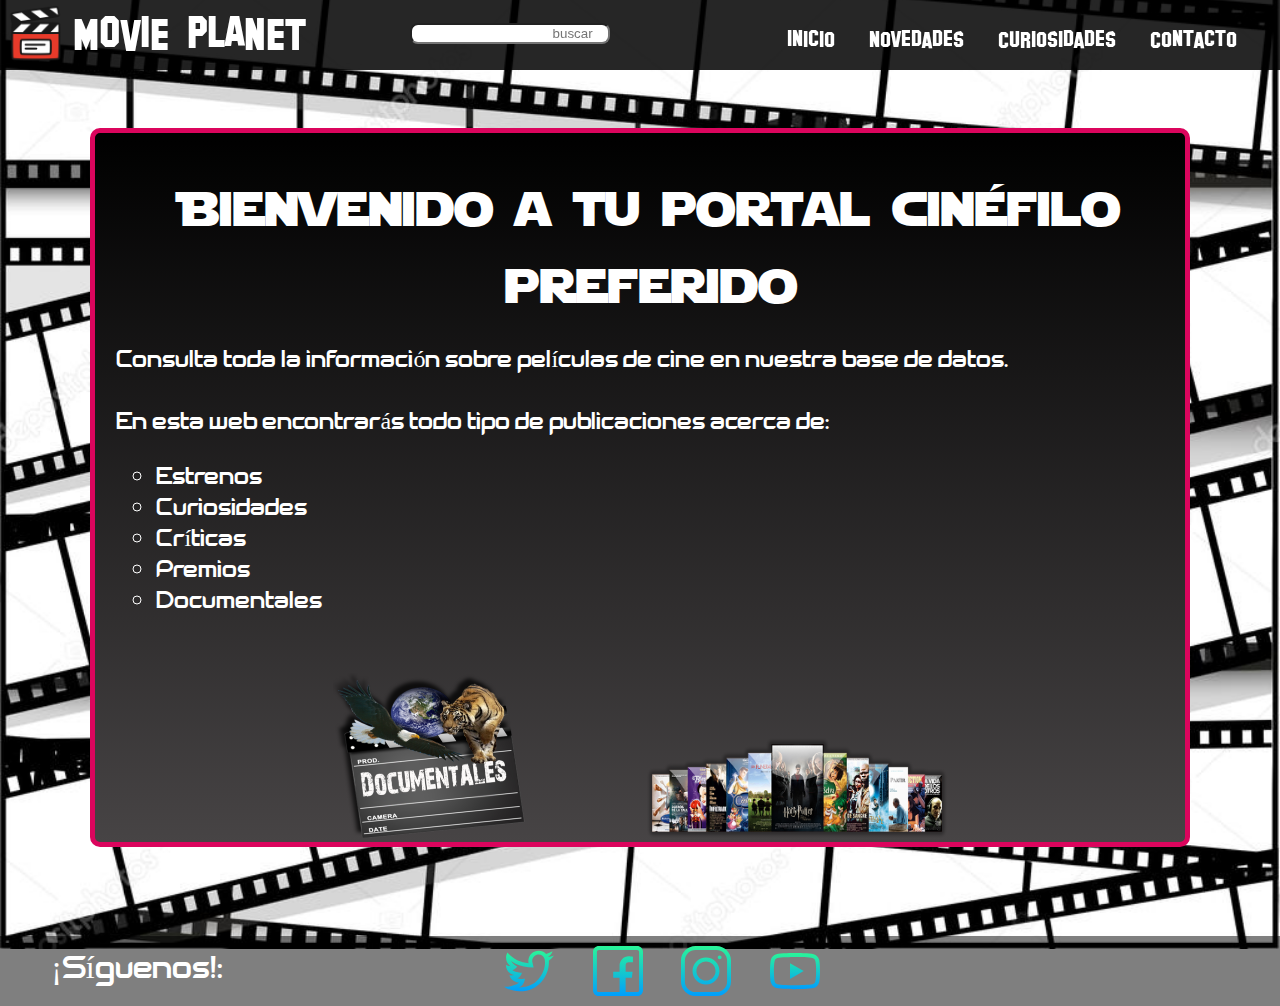
<file: miniproyecto 2/index.html>
<!DOCTYPE html>
<html>
<head>
	<title>Inicio</title>
	<meta name="viewport" content="width=device-width, initial-scale=1.0" charset="UTF-8">
	<link rel="icon" type="image/png" href="img/reproductor.png">
	<link rel="stylesheet" type="text/css" href="CSS/mobile.css">
	<link rel="stylesheet" type="text/css" href="CSS/tablet.css">
	<link rel="stylesheet" type="text/css" href="CSS/inicio.css">
</head>
<body>
<header id="cabecera">
<div id="izquierda">
	<img id="icono" src="img/icono.png">
	<span id="titulo"><a href="index.html">MOVIE PLANET</a></span>
</div>
<span id="buscador"><input type="search" name="busqueda" size="25" placeholder="buscar"></span>
<div id="derecha">
	<nav id="menu">
		<ol class="navegacion">
			<li><a href="index.html">Inicio</a></li>
			<li><a href="novedades.html">Novedades</a></li>
			<li><a href="curiosidades.html">Curiosidades</a></li>
			<li><a href="contacto.html">Contacto</a></li>
		</ol>
	</nav>
</div>
</header>

<div id="contenido">
<div id="titulo2">Bienvenido a tu portal cinéfilo preferido</div>
<section id="texto">
	<article>Consulta toda la información sobre películas de cine en nuestra base de datos.</article><br>
	<article>En esta web encontrarás todo tipo de publicaciones acerca de:</article>
	<ul>
		<li type="circle">Estrenos</li>
		<li type="circle">Curiosidades</li>
		<li type="circle">Críticas</li>
		<li type="circle">Premios</li>
		<li type="circle">Documentales</li>
	</ul>	
</section>
<section id="imags">
	<img id="foto2" src="img/documentales.png">
	<img id="foto1" src="img/peliculas.png">
</section>
</div>


<footer id="pie">
	<span id="follow">¡Síguenos!:</span>
	<a href="https://twitter.com/"><img src="img/twitter.svg"></a>
	<a href="https://www.facebook.com/"><img src="img/facebook.svg"></a>
	<a href="https://www.instagram.com/"><img src="img/instagram.svg"></a>
	<a href="https://www.youtube.com/"><img src="img/youtube.svg"></a>
</footer>
</body>
</html>
</file>
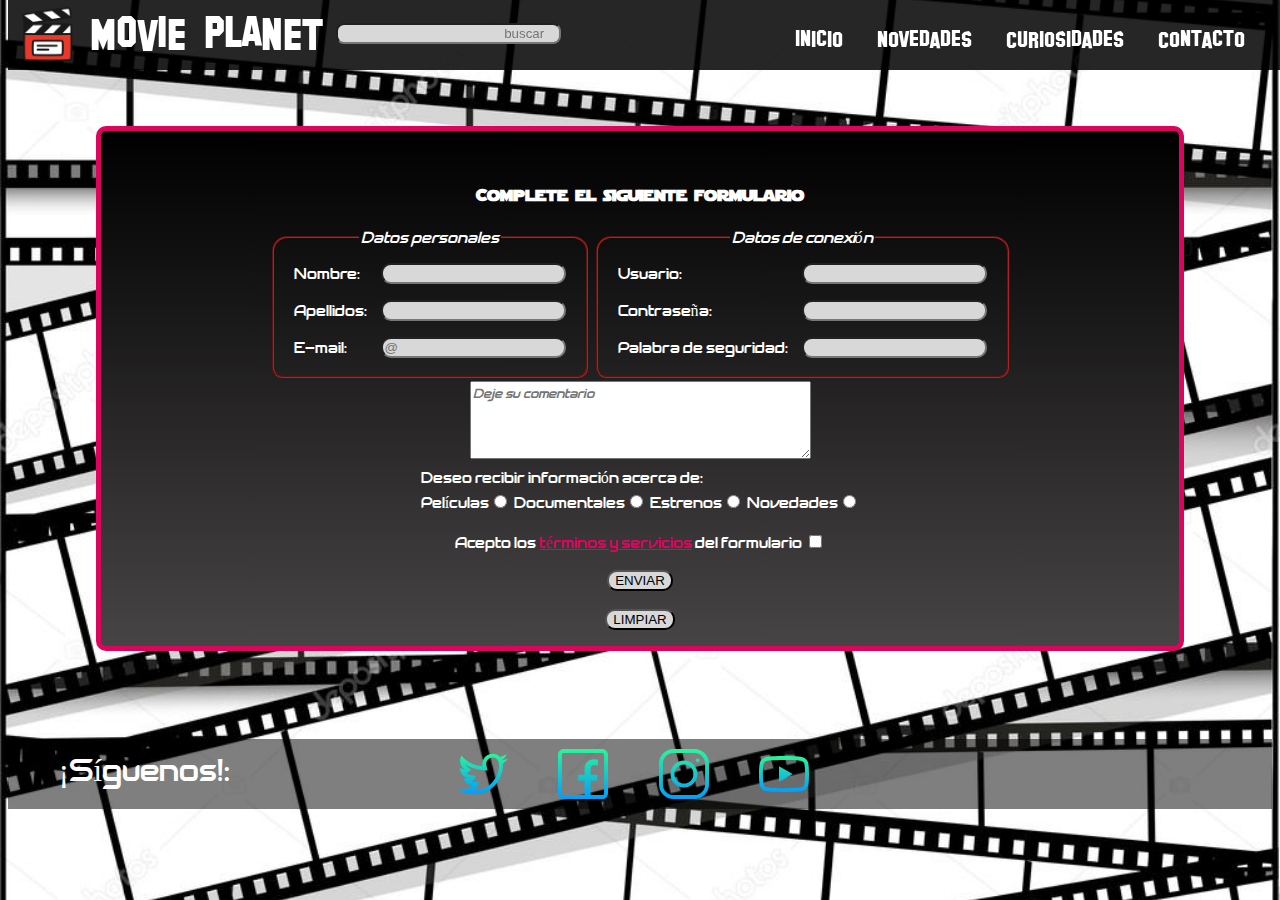
<file: miniproyecto 2/contacto.html>
<!DOCTYPE html>
<html>
<head>
	<meta charset="UTF-8">
	<title>Contacto</title>
	<link rel="icon" type="image/png" href="img/reproductor.png">
	<link rel="stylesheet" type="text/css" href="CSS/contacto.css">
</head>
<body>
<header id="cabecera">
<div id="izquierda">
	<img id="icono" src="img/icono.png">
	<span id="titulo"><a href="index.html">MOVIE PLANET</a></span>
	<span id="buscador"><input type="search" name="busqueda" size="25" placeholder="buscar"></span>
</div>
<div id="derecha">
	<nav id="menu">
		<ol class="navegacion">
			<li><a href="index.html">Inicio</a></li>
			<li><a href="novedades.html">Novedades</a></li>
			<li><a href="curiosidades.html">Curiosidades</a></li>
			<li><a href="contacto.html">Contacto</a></li>
		</ol>
	</nav>
</div>
</header>

<div id="contenido">
<p id="subtitulo" align="center"><strong>Complete el siguiente formulario</strong></p>
<form action="formulario.php" method="get">
    <table style="margin: 0 auto">
		<tr>    
			<td colspan="2">
			<fieldset><legend>Datos personales</legend>
			    <table class="tabla2">
			        <tr>
			            <td>Nombre:</td>
			            <td><input type="text" name="nombre" size="20" maxlength="20"required/></td>
			        </tr>
			        <tr>
			            <td>Apellidos:</td>
			            <td><input type="text" name="apellidos" size="20" maxlength="40" required/></td>
			    	</tr>
			        <tr>
			            <td>E-mail:</td>
			            <td><input type="email" name="E-mail" size="20" maxlength="40"placeholder="@" required/></td>
			        </tr>
			    </table>
			</fieldset>
			</td>
			<td colspan="2">    
			<fieldset><legend>Datos de conexión</legend>
			    <table class="tabla3">
			        <tr>
			            <td>Usuario:</td>
			            <td><input type="text" name="Username" size="20" maxlength="40" required/></td>
			        </tr>
			        <tr>
			            <td>Contraseña:</td>
			            <td><input type="password" name="Contraseña" size="20" maxlength="40" required/></td>
			        </tr>
			        <tr>
			            <td>Palabra de seguridad:</td>
			            <td><input type="password" name="Palabradeseguridad" size="20" maxlength="8" required/></td>
			        </tr>
			    </table>
			</fieldset>
			</td>
		</tr>
	</table>
	<center>
		<textarea id="testo" rows="4" cols="40" placeholder="Deje su comentario"></textarea>
	<table id="tabla4">
		<tr><td colspan="4">Deseo recibir información acerca de:</td></tr>
		<tr>
			<td>Películas<input type="radio" name="peliculas"></td>
			<td>Documentales<input type="radio" name="peliculas"></td>
			<td>Estrenos<input type="radio" name="peliculas"></td>
			<td>Novedades<input type="radio" name="peliculas"></td>
		</tr>
	</table>
	<p>Acepto los <a id="terminos" href="#"> términos y servicios</a> del formulario&nbsp;<input type="checkbox" name="terminos"></p>
	<p><input type="submit" value="ENVIAR"/></p>
	<p><input type="reset" value="LIMPIAR"/></p>
	</center>		
</form>
</div>
<footer id="pie">
	<span id="follow">¡Síguenos!:</span>
	<a href="https://twitter.com/"><img src="img/twitter.svg"></a>
	<a href="https://www.facebook.com/"><img src="img/facebook.svg"></a>
	<a href="https://www.instagram.com/"><img src="img/instagram.svg"></a>
	<a href="https://www.youtube.com/"><img src="img/youtube.svg"></a>
</footer>
</body>
</html>
</file>
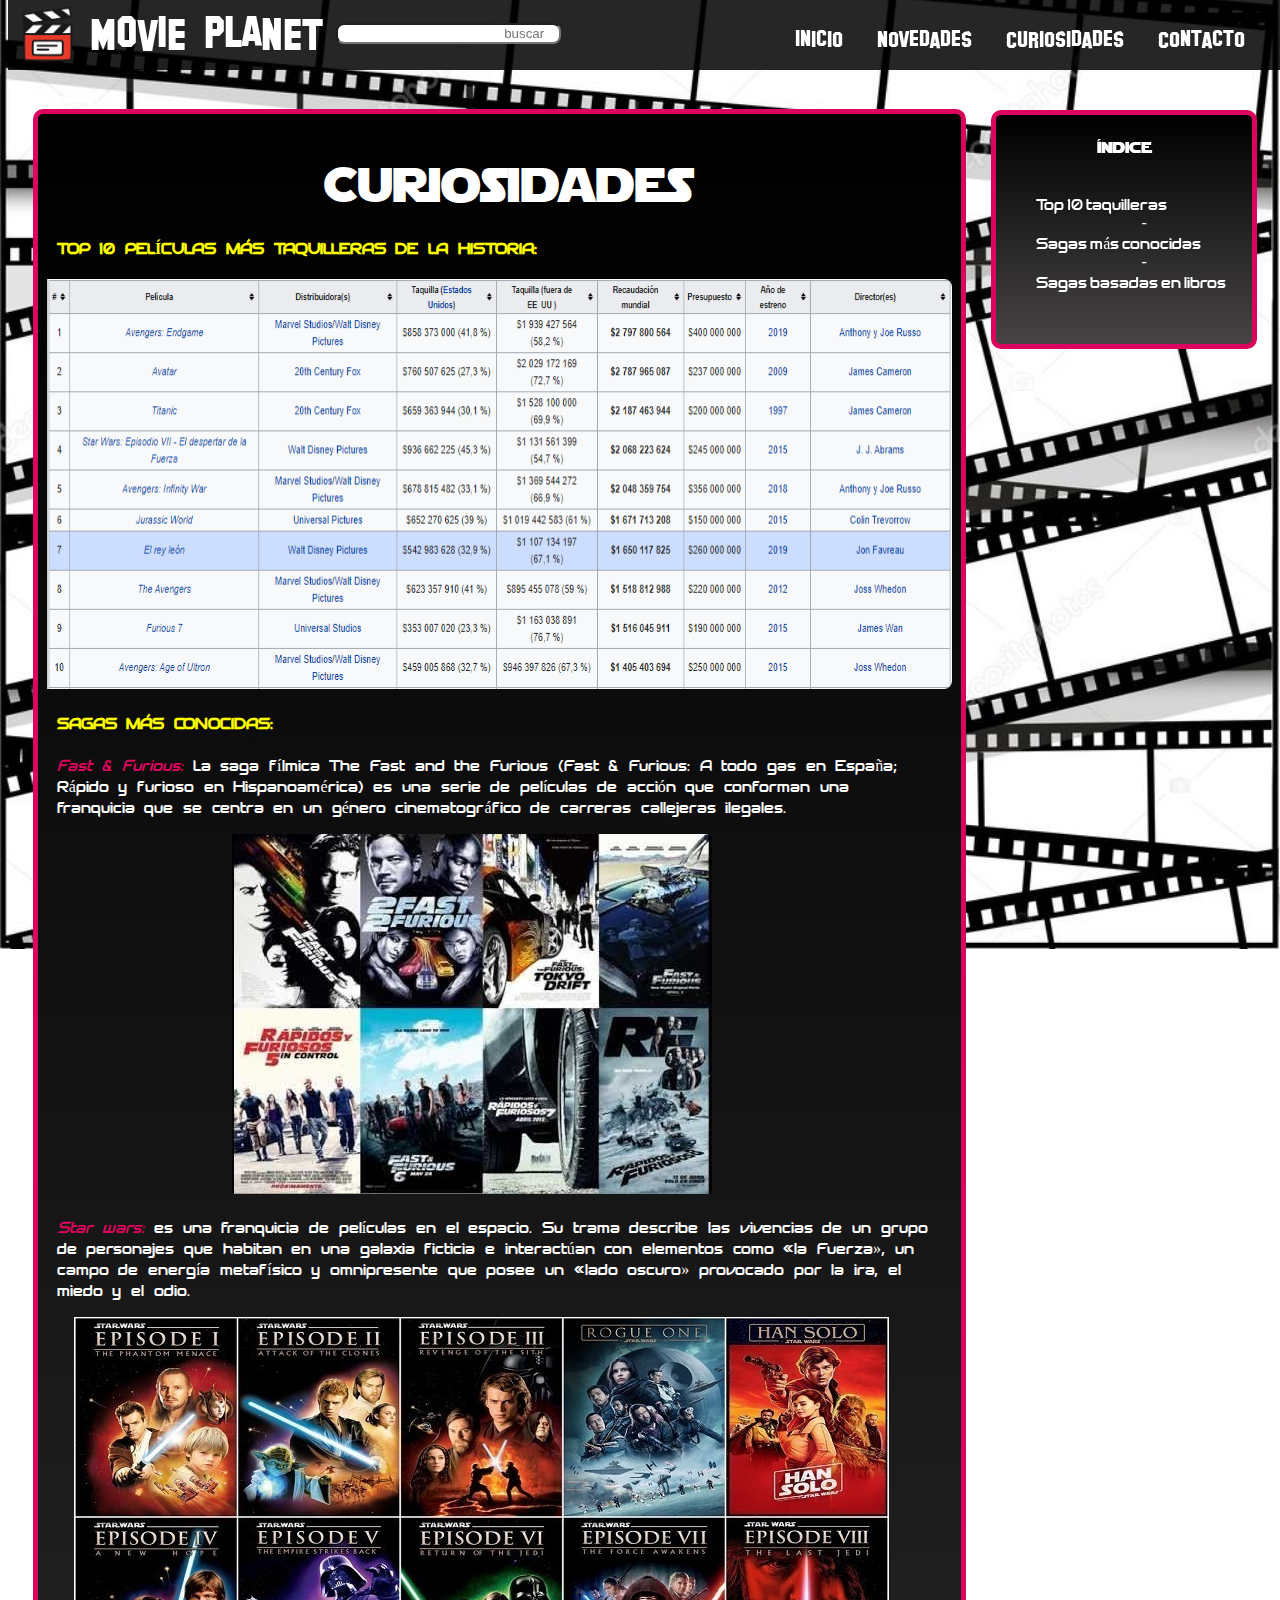
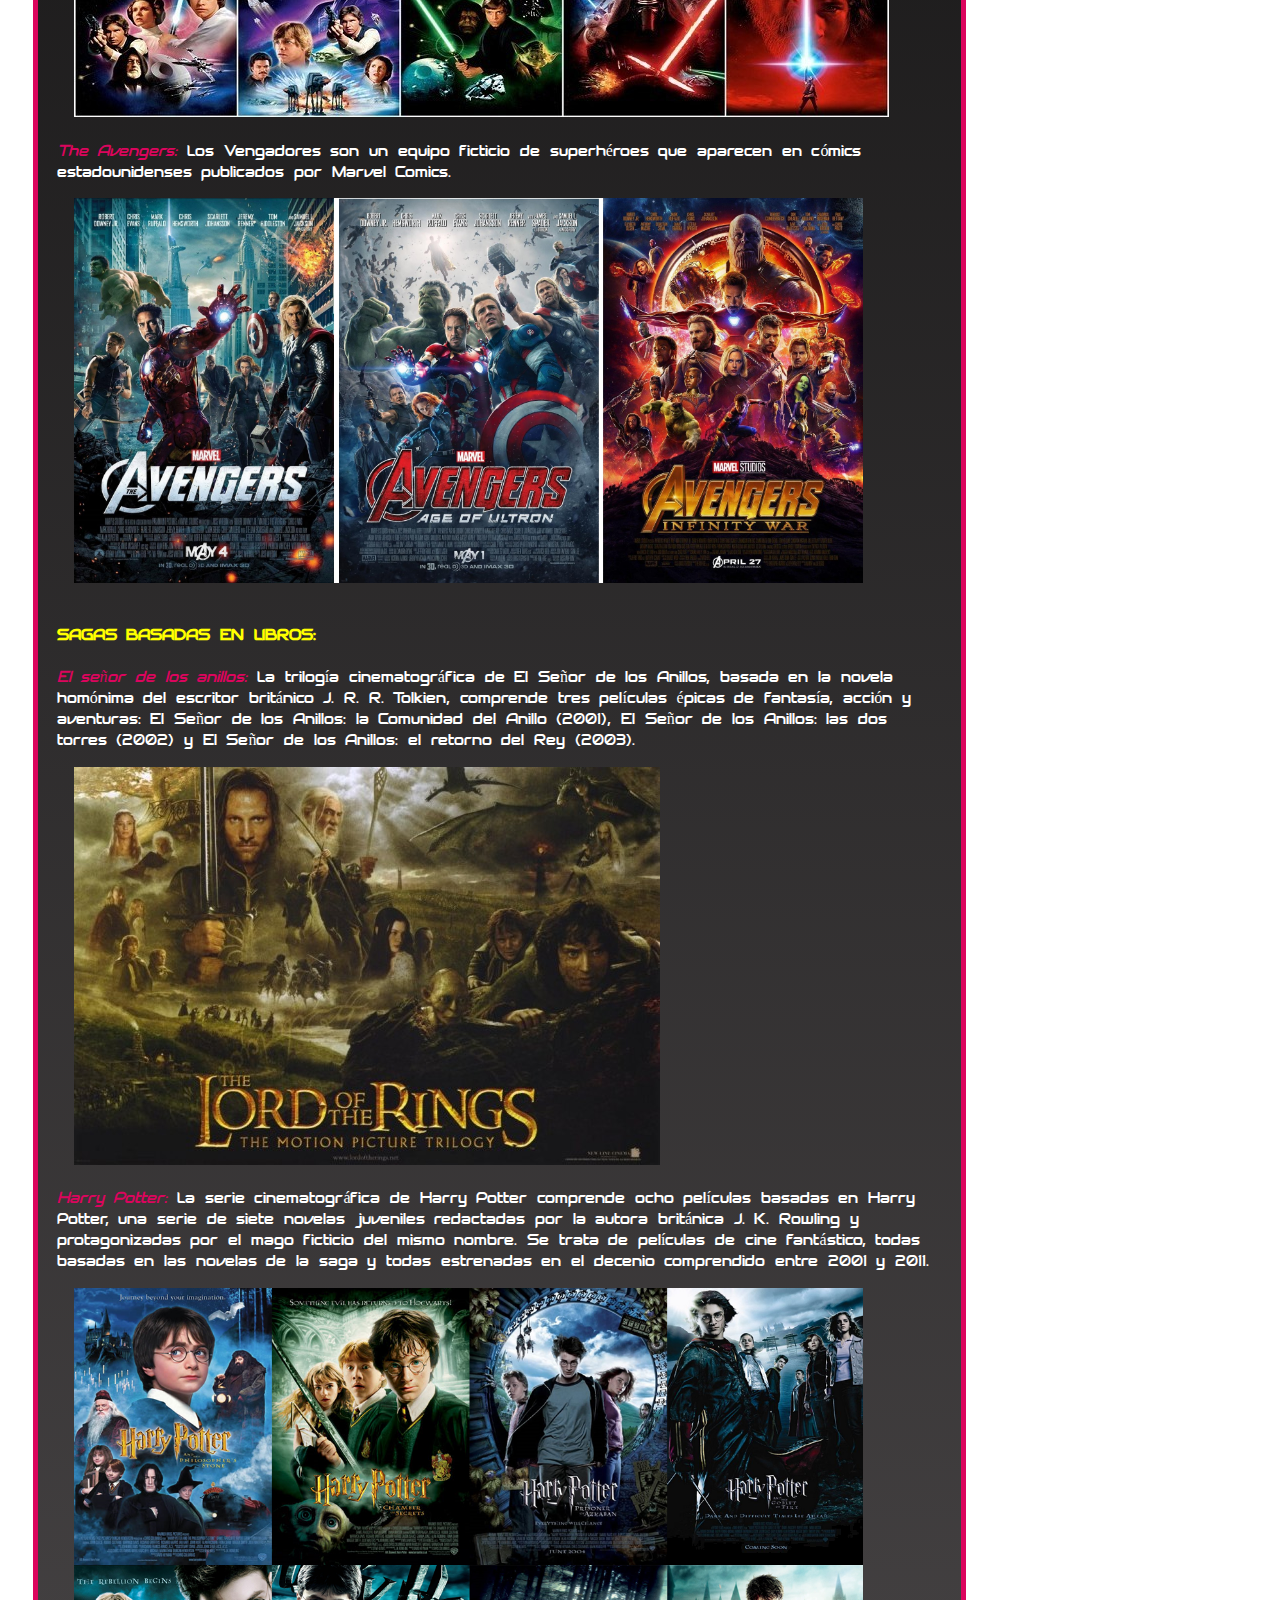
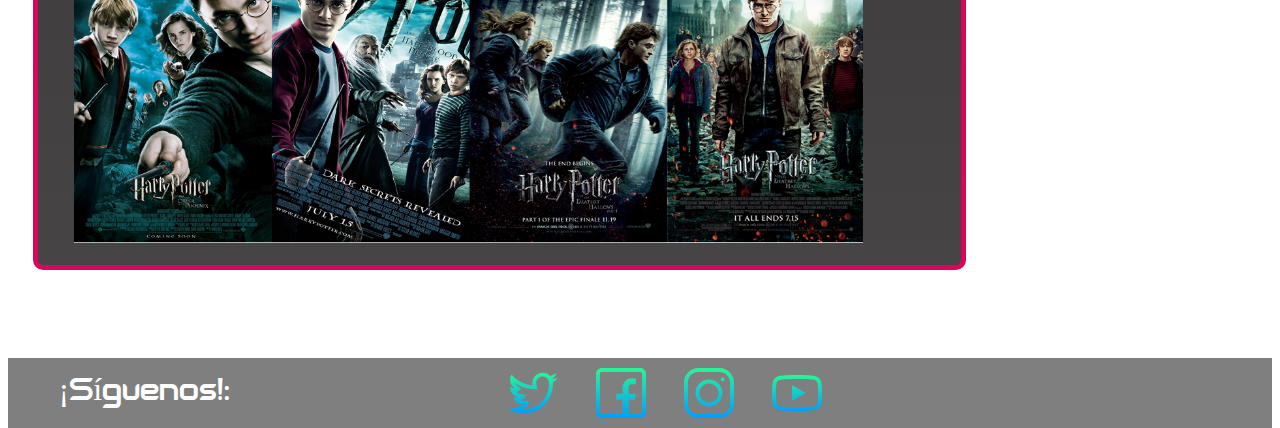
<file: miniproyecto 2/curiosidades.html>
<!DOCTYPE html>
<html>
<head>
	<meta charset="UTF-8">
	<title>Novedades</title>
	<link rel="icon" type="image/png" href="img/reproductor.png">
	<link rel="stylesheet" type="text/css" href="CSS/curiosidades.css">
</head>
<body>
<header id="cabecera">
<div id="izquierda">
	<img id="icono" src="img/icono.png">
	<span id="titulo"><a href="index.html">MOVIE PLANET</a></span>
	<span id="buscador"><input type="search" name="busqueda" size="25" placeholder="buscar"></span>
</div>
<div id="derecha">
	<nav id="menu">
		<ol class="navegacion">
			<li><a href="index.html">Inicio</a></li>
			<li><a href="novedades.html">Novedades</a></li>
			<li><a href="#">Curiosidades</a></li>
			<li><a href="contacto.html">Contacto</a></li>
		</ol>
	</nav>
</div>
</header>

<div id="contenido">
<div id="titulo2">Curiosidades</div>
<section id="textoizda">
	<article id="populares" class="titpel"><b>Top 10 películas más taquilleras de la historia:</b></article><br>
</section>
<section>
	<img id="top10" src="img/toptaquillero.png">
</section>

<section id="textoizda">
	<article id="sagas" class="titpel"><b>Sagas más conocidas: </b></article><br>
	<articles><i>Fast & Furious:</i> La saga fílmica The Fast and the Furious (Fast & Furious: A todo gas en España; Rápido y furioso en Hispanoamérica) es una serie de películas de acción que conforman una franquicia que se centra en un género cinematográfico de carreras callejeras ilegales.</articles>
	<img id="fafu" src="img/atodogas.jpg"><br>
	<articles><i>Star wars:</i> es una franquicia  de películas en el espacio. Su trama describe las vivencias de un grupo de personajes que habitan en una galaxia ficticia e interactúan con elementos como «la Fuerza», un campo de energía metafísico y omnipresente que posee un «lado oscuro» provocado por la ira, el miedo y el odio.</articles>
	<img id="wars" src="img/star-wars.jpg">
	<articles><i>The Avengers:</i> Los Vengadores son un equipo ficticio de superhéroes que aparecen en cómics estadounidenses publicados por Marvel Comics.</articles>
	<img id="vengadores" src="img/vengadores.jpg">
</section>

<section id="textoizda">
	<article id="libros" class="titpel"><b>Sagas basadas en libros: </b></article><br>
	<articles><i>El señor de los anillos:</i> La trilogía cinematográfica de El Señor de los Anillos, basada en la novela homónima del escritor británico J. R. R. Tolkien, comprende tres películas épicas de fantasía, acción y aventuras: El Señor de los Anillos: la Comunidad del Anillo (2001), El Señor de los Anillos: las dos torres (2002) y El Señor de los Anillos: el retorno del Rey (2003).</articles>
	<img id="wars" src="img/lordofrings.jpg"><br>
	<articles><i>Harry Potter:</i> La serie cinematográfica de Harry Potter comprende ocho películas basadas en Harry Potter, una serie de siete novelas juveniles redactadas por la autora británica J. K. Rowling y protagonizadas por el mago ficticio del mismo nombre. Se trata de películas de cine fantástico, todas basadas en las novelas de la saga y todas estrenadas en el decenio comprendido entre 2001 y 2011.</articles>
	<img id="vengadores" src="img/Harry-potter.png">
</section>
</div>

<div id="indice">
<br>
<div id="tindice">índice</div>
<br>
<ul>
	<li><a href="curiosidades.html#populares">Top 10 taquilleras</a></li>
	<center>-</center>
	<li><a href="curiosidades.html#sagas">Sagas más conocidas</a></li>
	<center>-</center>
	<li><a href="curiosidades.html#libros">Sagas basadas en libros</a></li>
<ul>
<br><br>
</div>


<footer id="pie">
	<span id="follow">¡Síguenos!:</span>
	<a href="https://twitter.com/"><img src="img/twitter.svg"></a>
	<a href="https://www.facebook.com/"><img src="img/facebook.svg"></a>
	<a href="https://www.instagram.com/"><img src="img/instagram.svg"></a>
	<a href="https://www.youtube.com/"><img src="img/youtube.svg"></a>
</footer>
</body>
</html>
</file>
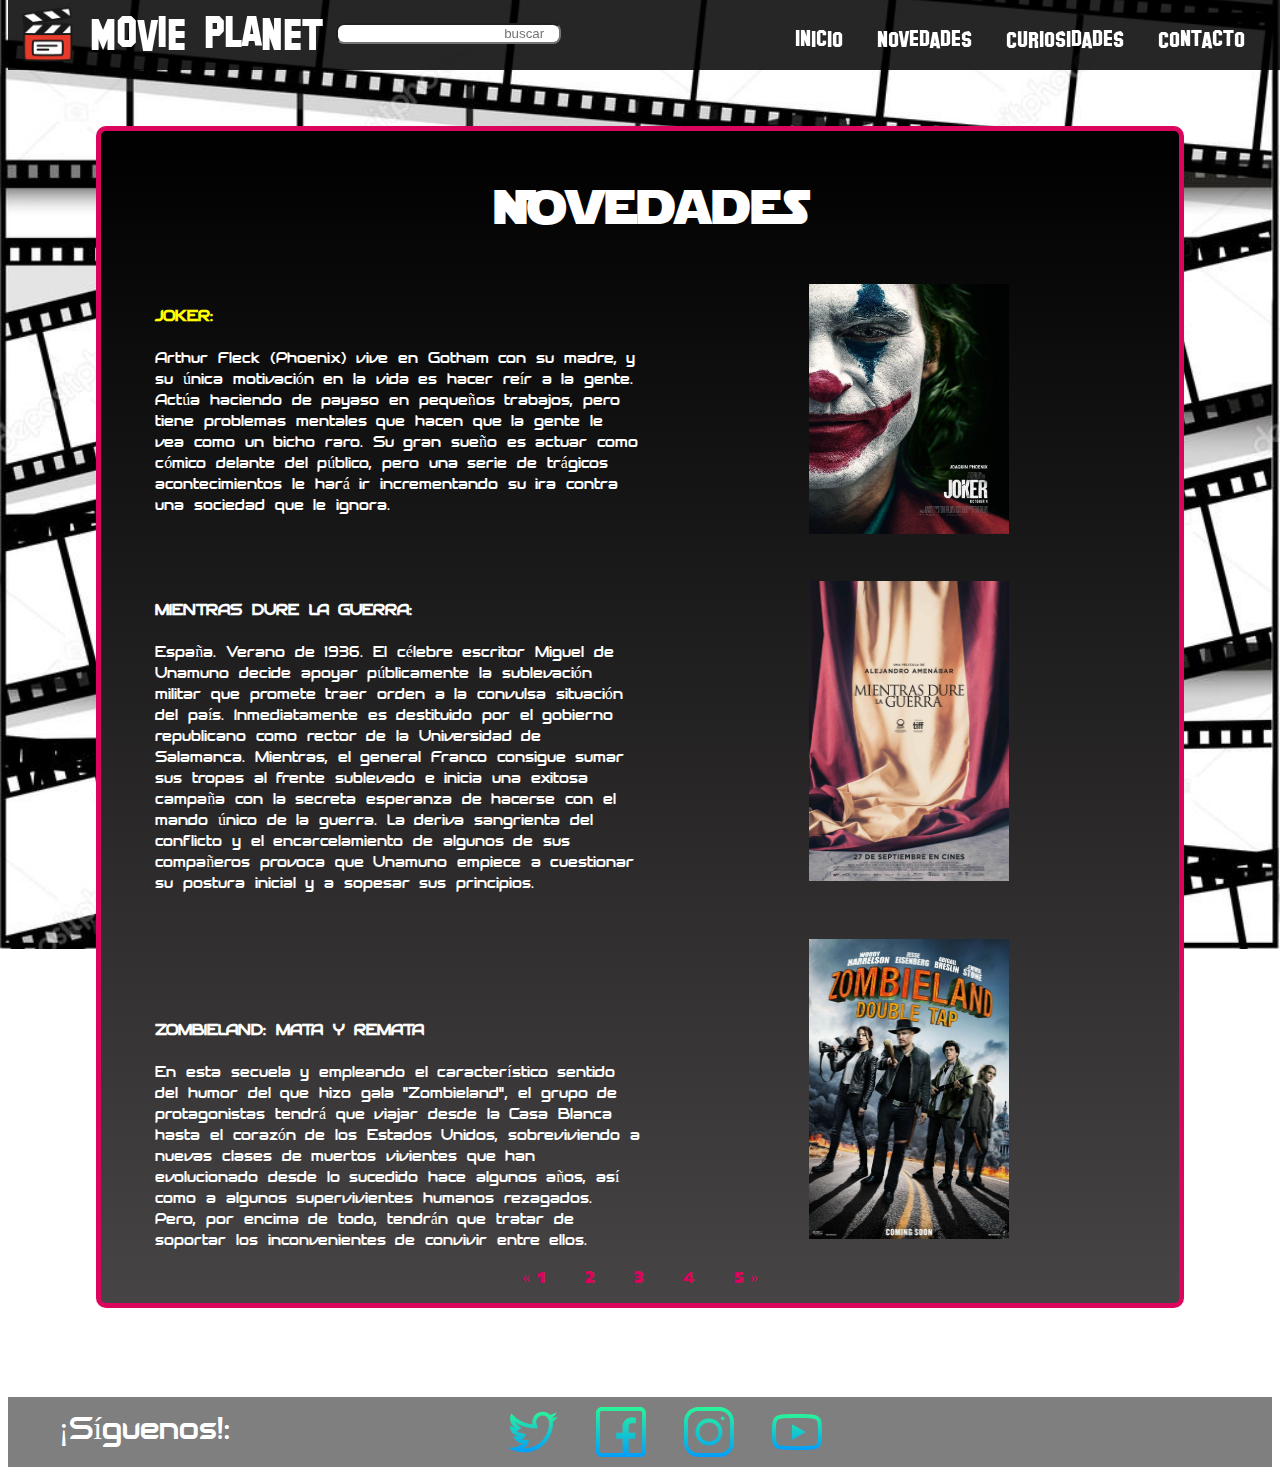
<file: miniproyecto 2/novedades.html>
<!DOCTYPE html>
<html>
<head>
	<meta charset="UTF-8">
	<title>Novedades</title>
	<link rel="icon" type="image/png" href="img/reproductor.png">
	<link rel="stylesheet" type="text/css" href="CSS/novedades.css">
</head>
<body>
<header id="cabecera">
<div id="izquierda">
	<img id="icono" src="img/icono.png">
	<span id="titulo"><a href="index.html">MOVIE PLANET</a></span>
	<span id="buscador"><input type="search" name="busqueda" size="25" placeholder="buscar"></span>
</div>
<div id="derecha">
	<nav id="menu">
		<ol class="navegacion">
			<li><a href="index.html">Inicio</a></li>
			<li><a href="novedades.html">Novedades</a></li>
			<li><a href="curiosidades.html">Curiosidades</a></li>
			<li><a href="contacto.html">Contacto</a></li>
		</ol>
	</nav>
</div>
</header>

<div id="contenido">
<div id="titulo2">Novedades</div>
<section id="textoizda">
	<br><br>
	<article class="titpel"><b>Joker:</b></article><br>
	<article>Arthur Fleck (Phoenix) vive en Gotham con su madre, y su única motivación en la vida es hacer reír a la gente. Actúa haciendo de payaso en pequeños trabajos, pero tiene problemas mentales que hacen que la gente le vea como un bicho raro. Su gran sueño es actuar como cómico delante del público, pero una serie de trágicos acontecimientos le hará ir incrementando su ira contra una sociedad que le ignora.</article>
	<br><br><br><br>
	<article class="titpel"><b>Mientras dure la guerra:</b></article><br>
	<article>España. Verano de 1936. El célebre escritor Miguel de Unamuno decide apoyar públicamente la sublevación militar que promete traer orden a la convulsa situación del país. Inmediatamente es destituido por el gobierno republicano como rector de la Universidad de Salamanca. Mientras, el general Franco consigue sumar sus tropas al frente sublevado e inicia una exitosa campaña con la secreta esperanza de hacerse con el mando único de la guerra. La deriva sangrienta del conflicto y el encarcelamiento de algunos de sus compañeros provoca que Unamuno empiece a cuestionar su postura inicial y a sopesar sus principios.</article>
	<br><br><br><br><br><br>
	<article class="titpel"><b>Zombieland: Mata y remata</b></article><br>
	<article>En esta secuela y empleando el característico sentido del humor del que hizo gala "Zombieland", el grupo de protagonistas tendrá que viajar desde la Casa Blanca hasta el corazón de los Estados Unidos, sobreviviendo a nuevas clases de muertos vivientes que han evolucionado desde lo sucedido hace algunos años, así como a algunos supervivientes humanos rezagados. Pero, por encima de todo, tendrán que tratar de soportar los inconvenientes de convivir entre ellos.</article>
</section>
<section id="imags">
	<img id="foto2" src="img/joker.jpg">
	<img id="foto3" src="img/mientras_dure_la_guerra.jpg">
	<img id="foto4" src="img/zombieland.jpg">
</section>
<center>
<div class="paginacion">
  <a id="primero" href="#">1</a>
  <a href="#">2</a>
  <a href="#">3</a>
  <a href="#">4</a>
  <a id="ultimo" href="#">5</a>
</div>
</center>
</div>


<footer id="pie">
	<span id="follow">¡Síguenos!:</span>
	<a href="https://twitter.com/"><img src="img/twitter.svg"></a>
	<a href="https://www.facebook.com/"><img src="img/facebook.svg"></a>
	<a href="https://www.instagram.com/"><img src="img/instagram.svg"></a>
	<a href="https://www.youtube.com/"><img src="img/youtube.svg"></a>
</footer>
</body>
</html>
</file>
<file: miniproyecto 2/CSS/mobile.css>
/* Agregación de fuente mickye */
@font-face{font-family: hollywood; src: url(fuentes/SFHollywoodHills.ttf)}
@font-face{font-family: starwars; src: url(fuentes/Starjedi.ttf)}
@font-face{font-family: deadman; src: url(fuentes/deadman.ttf)}

	body{
	background-image: url(../img/fondo.jpg);
	background-repeat: no-repeat;
	background-position: center center;
	background-attachment: fixed;
	background-size: cover;
	margin:0;
	padding: 0;
	}

	#cabecera{
	padding-top: 0px;
	float:left;
	height: 80px;
	position: fixed;
	top:0;
	width: 100%;
	background:rgba(000,000,000,0.85);
	color: black;
	font-size: 15px;
	}

	#icono{
	width: 10%;
	float:left;
	padding-top: 0.7%;
	padding-left: 1.5%;
	height: 30px;
	width: 30px;
	}

	#titulo{
	float:left;
	padding-left:2%;
	font-size: 300%;
	color:white;
	font-family: hollywood;
	line-height: 150%;
	font-size: 1.5em;
	}

	#titulo a{
		text-decoration: none;
		color: white;
	}

	#buscador{
	padding-left: 2%;
	border-radius: 10px;
	float:left;
	width: 20px;
	line-height: 200%; 
	}

	#buscador > input{
	border-radius: 8px;
	text-align: right;
	width: 100px;
	}

	#izquierda{
	float:left;
	width: 50%;
	}
	#derecha{
	float:left;
	margin-right: 1%;
	}

	#menu { 
	margin-top: 0%;
	text-align: center;
	width:100%;
	float: left;
	line-height: 65%;
	font-size: 0.4em;
	}

	ul, ol {
	list-style:none;/*quitar los puntos de la lista*/
	}

	.navegacion > li {
	float:left;
	}

	.navegacion li a {
	background-color:transparent;
	color:white;
	text-decoration:none;
	padding:20px 17px;
	display:block;
	font-family:hollywood;
	font-size: 150%;
	}

	.navegacion li a:hover {/*Al pasar el raton por encima cambia de color*/
	background-color:white;
	color:black;
	transition: background-color 1s;
	}

	#contenido{
	border-radius: 10px;
	background: linear-gradient(black,#474445);
	color: white;
	margin-top: 90px;
	margin-left: 2%;
	margin-right: 7%;
	animation-name: borde;
	animation-duration: 30s;
	border: 5px solid #DB055D;
	}

	#titulo2{
	padding-top: 3%;
	padding-left: 2%;
	font-size: 1.4em;
	text-align: center;
	font-family: starwars;
	}

	@keyframes borde {
	  from {border: 5px solid #DB055D;}
	  to {border: 5px solid #F1B80C;}
	}

	#texto{
	font-family: deadman;
	padding-left:2%;
	padding-top: 2%;
	font-size: 0.8em; 
	}

	#imags{
	text-align: center;
	}

	#imags img{
	float: left
	padding-left: 5%;
	padding-right: 5%;
	}

	#imags > #foto1{
	height: 50px;
	width: 150px;
	}

	#imags > #foto2{
	height: 100px;
	width: 100px;
	}

	#pie{
	padding-top: 0px;
	float:left;
	height: 40px;
	margin-top: 7%;
	bottom: 0;
	width: 100%;
	background:rgba(000,000,000,0.5);
	color: white;
	font-size: 0.9em;
	}

	footer #follow{
	padding-left: 2%;
	font-family: deadman;
	float: left;
	padding-right: 15%;
	line-height: 200%;
	}


	footer img{
	float:left;
	width: 20px;
	height: 20px;
	padding-left: 2%;
	padding-right: 1%;
	padding-top: 10px;
	}
	

@media(min-width: 423px ){
	body{
	background-image: url(../img/fondo.jpg);
	background-repeat: no-repeat;
	background-position: center center;
	background-attachment: fixed;
	background-size: cover;
	margin:0;
	padding: 0;
	}

	#cabecera{
	padding-top: 0px;
	float:left;
	height: 100px;
	position: fixed;
	top:0;
	width: 100%;
	background:rgba(000,000,000,0.85);
	color: black;
	font-size: 15px;
	}

	#icono{
	width: 10%;
	float:left;
	padding-top: 0.7%;
	padding-left: 1.5%;
	height: 30px;
	width: 30px;
	}

	#titulo{
	float:left;
	padding-left:2%;
	font-size: 300%;
	color:red;
	font-family: hollywood;
	line-height: 150%;
	font-size: 1.5em;
	}

	#titulo a{
		text-decoration: none;
		color: white;
	}

	#buscador{
	border-radius: 10px;
	float:right;
	line-height: 180%;
	width: 130px;
	margin-right: 6%;
	}

	#buscador > input{
	border-radius: 8px;
	text-align: right;
	width: 100%;
	}

	#izquierda{
	float:left;
	width: 50%;
	}
	#derecha{
	float:left;
	margin-right: 1%;
	}

	#menu { 
	margin-top: 0%;
	text-align: center;
	width:100%;
	float: left;
	line-height: 65%;
	font-size: 0.6em;
	}

	ul, ol {
	list-style:none;/*quitar los puntos de la lista*/
	}

	.navegacion > li {
	float:left;
	}

	.navegacion li a {
	background-color:transparent;
	color:white;
	text-decoration:none;
	padding:20px 17px;
	display:block;
	font-family:hollywood;
	font-size: 150%;
	}

	.navegacion li a:hover {/*Al pasar el raton por encima cambia de color*/
	background-color:white;
	color:black;
	transition: background-color 1s;
	}

	#contenido{
	border-radius: 10px;
	background: linear-gradient(black,#474445);
	color: white;
	margin-top: 120px;
	margin-left: 2%;
	margin-right: 7%;
	animation-name: borde;
	animation-duration: 30s;
	border: 5px solid #DB055D;
	}

	#titulo2{
	padding-top: 3%;
	padding-left: 2%;
	font-size: 1.4em;
	text-align: center;
	font-family: starwars;
	}

	@keyframes borde {
	  from {border: 5px solid #DB055D;}
	  to {border: 5px solid #F1B80C;}
	}

	#texto{
	font-family: deadman;
	padding-left:2%;
	padding-top: 2%;
	font-size: 0.8em; 
	}

	#imags{
	text-align: center;
	}

	#imags img{
	float: left
	padding-left: 5%;
	padding-right: 5%;
	}

	#imags > #foto1{
	height: 50px;
	width: 150px;
	}

	#imags > #foto2{
	height: 100px;
	width: 100px;
	}

	#pie{
	padding-top: 0px;
	float:left;
	height: 40px;
	margin-top: 7%;
	bottom: 0;
	width: 100%;
	background:rgba(000,000,000,0.5);
	color: white;
	font-size: 0.9em;
	}

	footer #follow{
	padding-left: 2%;
	font-family: deadman;
	float: left;
	padding-right: 15%;
	line-height: 200%;
	}


	footer img{
	float:left;
	width: 20px;
	height: 20px;
	padding-left: 2%;
	padding-right: 1%;
	padding-top: 10px;
	}
}
</file>
<file: miniproyecto 2/CSS/tablet.css>
/* Agregación de fuente mickye */
@font-face{font-family: hollywood; src: url(fuentes/SFHollywoodHills.ttf)}
@font-face{font-family: starwars; src: url(fuentes/Starjedi.ttf)}
@font-face{font-family: deadman; src: url(fuentes/deadman.ttf)}

@media(min-width: 768px){
body{
background-image: url(../img/fondo.jpg);
background-repeat: no-repeat;
background-position: center center;
background-attachment: fixed;
background-size: cover;
margin:0;
padding: 0;
}

#cabecera{
padding-top: 0px;
float:left;
height: 56px;
position: fixed;
top:0;
width: 100%;
background:rgba(000,000,000,0.85);
color: black;
font-size: 15px;
}

#icono{
width: 10%;
float:left;
padding-top: 5%;
padding-left: 1.5%;
height: 30px;
width: 30px;
}

#titulo{
float:left;
padding-left:2%;
font-size: 300%;
color:white;
font-family: hollywood;
line-height: 200%;
font-size: 1.7em;
}

#titulo a{
	text-decoration: none;
	color: white;
}

#buscador{
border-radius: 10px;
float:left;
line-height: 350%;
width: 100px;
margin-right: 6%;
}

#buscador > input{
border-radius: 8px;
text-align: right;
}

#izquierda{
float:left;
width: 25%;
}
#derecha{
float:left;
margin-right: 1%;
}

#menu { 
margin-top: 0%;
text-align: center;
width:100%;
float: left;
font-size: 0.6em;
}

ul, ol {
list-style:none;/*quitar los puntos de la lista*/
}

.navegacion > li {
float:left;
}

.navegacion li a {
background-color:transparent;
color:white;
text-decoration:none;
padding:20px 17px;
display:block;
font-family:hollywood;
font-size: 150%;
line-height: 0%;
}

.navegacion li a:hover {/*Al pasar el raton por encima cambia de color*/
background-color:white;
color:black;
transition: background-color 1s;
}

#contenido{
border-radius: 10px;
background: linear-gradient(black,#474445);
color: white;
margin-top: 65px;
margin-left: 2%;
margin-right: 2%;
animation-name: borde;
animation-duration: 30s;
border: 5px solid #DB055D;
}

#titulo2{
padding-top: 3%;
padding-left: 2%;
font-size: 1.4em;
text-align: center;
font-family: starwars;
}

@keyframes borde {
  from {border: 5px solid #DB055D;}
  to {border: 5px solid #F1B80C;}
}

#texto{
font-family: deadman;
padding-left:2%;
padding-top: 2%;
font-size: 0.8em; 
}

#imags{
text-align: center;
}

#imags img{
float: left
padding-left: 5%;
padding-right: 5%;
}

#imags > #foto1{
height: 50px;
width: 150px;
}

#imags > #foto2{
height: 100px;
width: 100px;
}

#pie{
padding-top: 0px;
float:left;
height: 40px;
margin-top: 4%;
bottom: 0;
width: 100%;
background:rgba(000,000,000,0.5);
color: white;
font-size: 0.9em;
}

footer #follow{
padding-left: 2%;
font-family: deadman;
float: left;
padding-right: 25%;
line-height: 270%;
}


footer img{
float:left;
width: 20px;
height: 20px;
padding-left: 2%;
padding-right: 1%;
padding-top: 10px;
}
}
</file>
<file: miniproyecto 2/CSS/inicio.css>
/* Agregación de fuente mickye */
@font-face{font-family: hollywood; src: url(fuentes/SFHollywoodHills.ttf)}
@font-face{font-family: starwars; src: url(fuentes/Starjedi.ttf)}
@font-face{font-family: deadman; src: url(fuentes/deadman.ttf)}

@media (min-width: 1083px){
body{
background-image: url(../img/fondo.jpg);
background-repeat: no-repeat;
background-position: center center;
background-attachment: fixed;
background-size: cover;
}

#cabecera{
padding-top: 0px;
float:left;
height: 70px;
position: fixed;
top:0;
right: 0;
width: 100%;
background:rgba(000,000,000,0.85);
color: black;
font-size: 15px;
}

#icono{
width: 10%;
float:left;
padding-top: 0.7%;
padding-left: 1.5%;
height: 60px;
width: 60px;
}

#titulo{
float:left;
padding-left:2%;
font-size: 300%;
color:white;
font-family: hollywood;
line-height: 150%;
}

#titulo a{
	text-decoration: none;
	color: white;
}

#buscador{
padding-left: 2%;
border-radius: 10px;
float:left;
line-height: 450%;
width: 200px;
}

#buscador > input{
border-radius: 8px;
text-align: right;
}

#izquierda{
float:left;
width: 30%;
}
#derecha{
float:right;
margin-right: 2%;
}

#menu { 
margin-top: 2%;
text-align: center;
width:100%;
float: right;
line-height: 65%;
}

ul, ol {
list-style:none;/*quitar los puntos de la lista*/
}

.navegacion > li {
float:left;
}

.navegacion li a {
background-color:transparent;
color:white;
text-decoration:none;
padding:20px 17px;
display:block;
font-family:hollywood;
font-size: 2.5em;
}

.navegacion li a:hover {/*Al pasar el raton por encima cambia de color*/
background-color:white;
color:black;
transition: background-color 1s;
}

#contenido{
border-radius: 10px;
background: linear-gradient(black,#474445);
color: white;
margin-top: 10%;
margin-left: 7%;
margin-right: 7%;
animation-name: borde;
animation-duration: 30s;
border: 5px solid #DB055D;
}

#titulo2{
padding-top: 3%;
padding-left: 2%;
font-size: 3em;
text-align: center;
font-family: starwars;
}

@keyframes borde {
  from {border: 5px solid #DB055D;}
  to {border: 5px solid #F1B80C;}
}

#texto{
font-family: deadman;
padding-left:2%;
padding-top: 2%;
font-size: 1.5em; 
}

#imags{
text-align: center;
}

#imags img{
float: left
height: 100px;
width: 100px;
padding-left: 5%;
padding-right: 5%;
}

#imags > #foto1{
height: 100px;
width: 300px;
}

#imags > #foto1:hover{
height: 200px;
width: 400px;
transition-duration: 0.8s;
}

#imags > #foto2{
height: 200px;
width: 200px;
}

#imags > #foto2:hover{
height: 250px;
width: 250px;
transition-duration: 0.8s;
}

#pie{
padding-top: 0px;
float:left;
height: 70px;
margin-top: 7%;
bottom: 0;
right: 0;
width: 100%;
background:rgba(000,000,000,0.5);
color: white;
font-size: 2em;
}

footer #follow{
padding-left: 4%;
font-family: deadman;
float: left;
padding-right: 20%;
line-height: 190%;
}


footer img{
float:left;
width: 50px;
height: 50px;
padding-left: 2%;
padding-right: 1%;
padding-top: 10px;
}
}
</file>
<file: miniproyecto 2/CSS/contacto.css>
@font-face{font-family: hollywood; src: url(fuentes/SFHollywoodHills.ttf)}
@font-face{font-family: starwars; src: url(fuentes/Starjedi.ttf)}
@font-face{font-family: deadman; src: url(fuentes/deadman.ttf)}

body{
background-image: url(../img/fondo.jpg);
background-repeat: no-repeat;
background-position: center center;
background-attachment: fixed;
background-size: cover;
}

#cabecera{
padding-top: 0px;
float:left;
height: 70px;
position: fixed;
top:0;
width: 100%;
background:rgba(000,000,000,0.85);
color: black;
font-size: 15px;
}

#icono{
width: 10%;
float:left;
padding-top: 0.7%;
padding-left: 1.5%;
height: 60px;
width: 60px;
}

#titulo{
float:left;
padding-left:2%;
font-size: 300%;
color:white;
font-family: hollywood;
line-height: 150%;
}

#titulo a{
    text-decoration: none;
    color: white;
}

#buscador{
padding-left: 2%;
border-radius: 10px;
float:left;
line-height: 450%;
}

#buscador > input{
border-radius: 8px;
text-align: right;
}

#izquierda{
float:left;
width: 50%;
}
#derecha{
float:right;
margin-right: 2%;
}

#menu { 
margin-top: 0%;
text-align: center;
width:100%;
float: right;
line-height: 65%;
}

ul, ol {
list-style:none;/*quitar los puntos de la lista*/
}

.navegacion > li {
float:left;
}

.navegacion li a {
background-color:transparent;
color:white;
text-decoration:none;
padding:20px 17px;
display:block;
font-family:hollywood;
font-size: 150%;
}

.navegacion li a:hover {/*Al pasar el raton por encima cambia de color*/
background-color:white;
color:black;
transition: background-color 1s;
}

#contenido{
border-radius: 10px;
background: linear-gradient(black,#474445);
color: white;
margin-top: 10%;
margin-left: 7%;
margin-right: 7%;
animation-name: borde;
animation-duration: 30s;
border: 5px solid #DB055D;
}

@keyframes borde {
  from {border: 5px solid #DB055D;}
  to {border: 5px solid #F1B80C;}
}

#subtitulo{
margin-top: 50px;
font-family: starwars;
}

form{
	margin-top: 15px;
}

.tabla2 td {
        padding: 6px;
        font-family: deadman; 
    }

.tabla3 td {
        padding: 6px;
        font-family: deadman;
    }
input{
    border-radius: 10px 10px 10px 10px; 
    background-color:#D8D8D8;
}

textarea{
font-family: deadman;
}

#testo::placeholder{
font-style: italic;
}

fieldset{
border-radius: 15px 15px 10px 10px;
border-color: firebrick;
font-family: deadman;
}

legend{
text-align: center;
font-style: oblique;
}

#tabla4 td{
font-family: deadman;
}

#tabla4{
margin-bottom: 10px;    
}

input[type="radio"]:checked{
box-shadow:1px 1px 1px 1px yellow;
}

#terminos{
font-family: deadman;
}

#terminos:visited{
color: blue;
}

#terminos:link{
color: #DB055D;
}

#terminos:active{
color: yellow;
}

p{
font-family: deadman;
}

#pie{
padding-top: 0px;
float:left;
height: 70px;
margin-top: 7%;
bottom: 0;
width: 100%;
background:rgba(000,000,000,0.5);
color: white;
font-size: 2em;
}

footer #follow{
padding-left: 4%;
font-family: deadman;
float: left;
padding-right: 15%;
line-height: 190%;
}


footer img{
float:left;
width: 50px;
height: 50px;
padding-left: 3%;
padding-right: 1%;
padding-top: 10px;
}
</file>
<file: miniproyecto 2/CSS/curiosidades.css>
/* Agregación de fuente mickye */
@font-face{font-family: hollywood; src: url(fuentes/SFHollywoodHills.ttf)}
@font-face{font-family: starwars; src: url(fuentes/Starjedi.ttf)}
@font-face{font-family: deadman; src: url(fuentes/deadman.ttf)}

body{
background-image: url(../img/fondo.jpg);
background-repeat: no-repeat;
background-position: center center;
background-attachment: fixed;
background-size: cover;
}

#cabecera{
padding-top: 0px;
float:left;
height: 70px;
position: fixed;
top:0;
width: 100%;
background:rgba(000,000,000,0.85);
color: black;
font-size: 15px;
}

#icono{
width: 10%;
float:left;
padding-top: 0.7%;
padding-left: 1.5%;
height: 60px;
width: 60px;
}

#titulo{
float:left;
padding-left:2%;
font-size: 300%;
color:white;
font-family: hollywood;
line-height: 150%;
}

#titulo a{
	text-decoration: none;
	color: white;
}

#buscador{
padding-left: 2%;
border-radius: 10px;
float:left;
line-height: 450%;
}

#buscador > input{
border-radius: 8px;
text-align: right;
}

#izquierda{
float:left;
width: 50%;
}
#derecha{
float:right;
margin-right: 2%;
}

#menu { 
margin-top: 0%;
text-align: center;
width:100%;
float: right;
line-height: 65%;
}

ul, ol {
list-style:none;/*quitar los puntos de la lista*/
}

.navegacion > li {
float:left;
}

.navegacion li a {
background-color:transparent;
color:white;
text-decoration:none;
padding:20px 17px;
display:block;
font-family:hollywood;
font-size: 150%;
}

.navegacion li a:hover {/*Al pasar el raton por encima cambia de color*/
background-color:white;
color:black;
transition: background-color 1s;
}


#titulo2{
padding-top: 3%;
padding-left: 2%;
font-size: 3em;
text-align: center;
font-family: starwars;
}

@keyframes borde {
  from {border: 5px solid #DB055D;}
  to {border: 5px solid #F1B80C;}
}

#contenido{
border-radius: 10px;
background: linear-gradient(black,#474445);
color: white;
margin-top: 8%;
margin-left: 2%;
margin-right: 2%;
animation-name: borde;
animation-duration: 30s;
border: 5px solid #DB055D;
width: 73%;
display: inline-block;
}

#textoizda{
font-family: deadman;
word-spacing: 5pt;
padding-left:2%;
padding-top: 2%;
font-size: 1em;
float: left;
width: 95%; 
}

article:first-of-type{
  color: yellow;
}

.titpel::first-line{
  text-transform: uppercase;
}

i{
color: #DB055D;
}

#top10{
padding-left: 1%;
width: 98%;
height: 410px;
border-radius: 8px; 
}

#fafu{
padding: 2%;
padding-left: 20%;
}

#wars{
padding: 2%;
}

#vengadores{
padding: 2%;
width: 90%;
height: 55%;
}

#indice{
border-radius: 10px;
background: linear-gradient(black,#474445);
color: white;
animation-name: borde;
animation-duration: 30s;
border: 5px solid #DB055D;
margin-top: 8%;
width: 20%;
display: inline-block;
position: fixed;
}

#tindice{
font-family: starwars;
text-align: center;
}

#indice li a{
font-family: deadman;
text-decoration: none;
color: white;
}

#indice li a:hover{
font-family: deadman;
text-decoration: none;
color: yellow;
}

#form{
padding-left: 1%;
font-family: deadman;
}

#pie{
padding-top: 0px;
float:left;
height: 70px;
margin-top: 7%;
bottom: 0;
width: 100%;
background:rgba(000,000,000,0.5);
color: white;
font-size: 2em;
}

footer #follow{
padding-left: 4%;
font-family: deadman;
float: left;
padding-right: 20%;
line-height: 190%;
}


footer img{
float:left;
width: 50px;
height: 50px;
padding-left: 2%;
padding-right: 1%;
padding-top: 10px;
}
</file>
<file: miniproyecto 2/CSS/novedades.css>
/* Agregación de fuente mickye */
@font-face{font-family: hollywood; src: url(fuentes/SFHollywoodHills.ttf)}
@font-face{font-family: starwars; src: url(fuentes/Starjedi.ttf)}
@font-face{font-family: deadman; src: url(fuentes/deadman.ttf)}

body{
background-image: url(../img/fondo.jpg);
background-repeat: no-repeat;
background-position: center center;
background-attachment: fixed;
background-size: cover;
}

#cabecera{
padding-top: 0px;
float:left;
height: 70px;
position: fixed;
top:0;
width: 100%;
background:rgba(000,000,000,0.85);
color: black;
font-size: 15px;
}

#icono{
width: 10%;
float:left;
padding-top: 0.7%;
padding-left: 1.5%;
height: 60px;
width: 60px;
}

#titulo{
float:left;
padding-left:2%;
font-size: 300%;
color:white;
font-family: hollywood;
line-height: 150%;
}

#titulo a{
	text-decoration: none;
	color: white;
}

#buscador{
padding-left: 2%;
border-radius: 10px;
float:left;
line-height: 450%;
}

#buscador > input{
border-radius: 8px;
text-align: right;
}

#izquierda{
float:left;
width: 50%;
}
#derecha{
float:right;
margin-right: 2%;
}

#menu { 
margin-top: 0%;
text-align: center;
width:100%;
float: right;
line-height: 65%;
}

ul, ol {
list-style:none;/*quitar los puntos de la lista*/
}

.navegacion > li {
float:left;
}

.navegacion li a {
background-color:transparent;
color:white;
text-decoration:none;
padding:20px 17px;
display:block;
font-family:hollywood;
font-size: 150%;
}

.navegacion li a:hover {/*Al pasar el raton por encima cambia de color*/
background-color:white;
color:black;
transition: background-color 1s;
}

#contenido{
border-radius: 10px;
background: linear-gradient(black,#474445);
color: white;
margin-top: 10%;
margin-left: 7%;
margin-right: 7%;
animation-name: borde;
animation-duration: 30s;
border: 5px solid #DB055D;
}

#titulo2{
padding-top: 3%;
padding-left: 2%;
font-size: 3em;
text-align: center;
font-family: starwars;
}

@keyframes borde {
  from {border: 5px solid #DB055D;}
  to {border: 5px solid #F1B80C;}
}

#textoizda{
font-family: deadman;
word-spacing: 5pt;
padding-left:2%;
padding-top: 2%;
font-size: 1em;
width: 45%;
padding-left: 5%;
float: left; 
}

article:first-of-type{
  color: yellow;
}

.titpel::first-line{
  text-transform: uppercase;
}

#imags{
text-align: center;
}

#imags img{
float: left
height: 100px;
width: 100px;
padding-left: 5%;
padding-right: 5%;
}


#imags > #foto2{
padding-top: 4%;
height: 250px;
width: 200px;
}

#imags > #foto2:hover{
height: 300px;
width: 250px;
transition-duration: 0.8s;
}

#imags > #foto3{
padding-top: 4%;
height: 300px;
width: 200px;
padding-bottom: 1%;
}

#imags > #foto3:hover{
height: 350px;
width: 250px;
transition-duration: 0.8s;
}

#imags > #foto4{
padding-top: 4%;
height: 300px;
width: 200px;
padding-bottom: 1%;
}

#imags > #foto4:hover{
height: 350px;
width: 250px;
transition-duration: 0.8s;
}

.paginacion {
  display: inline-block;
}

.paginacion #primero::before{
content: "« ";
}

.paginacion #ultimo::after{
content: " »";
}

.paginacion a {
  color: #DB055D;
  font-family: starwars;
  float: left;
  padding: 10px 20px;
  text-decoration: none;
}
.paginacion a:hover {
  color: #DB055D;
  font-family: starwars;
  float: left;
  padding: 10px 20px;
  text-decoration: none;
  font-size: 1.5em;
}

#pie{
padding-top: 0px;
float:left;
height: 70px;
margin-top: 7%;
bottom: 0;
width: 100%;
background:rgba(000,000,000,0.5);
color: white;
font-size: 2em;
}

footer #follow{
padding-left: 4%;
font-family: deadman;
float: left;
padding-right: 20%;
line-height: 190%;
}


footer img{
float:left;
width: 50px;
height: 50px;
padding-left: 2%;
padding-right: 1%;
padding-top: 10px;
}
</file>
